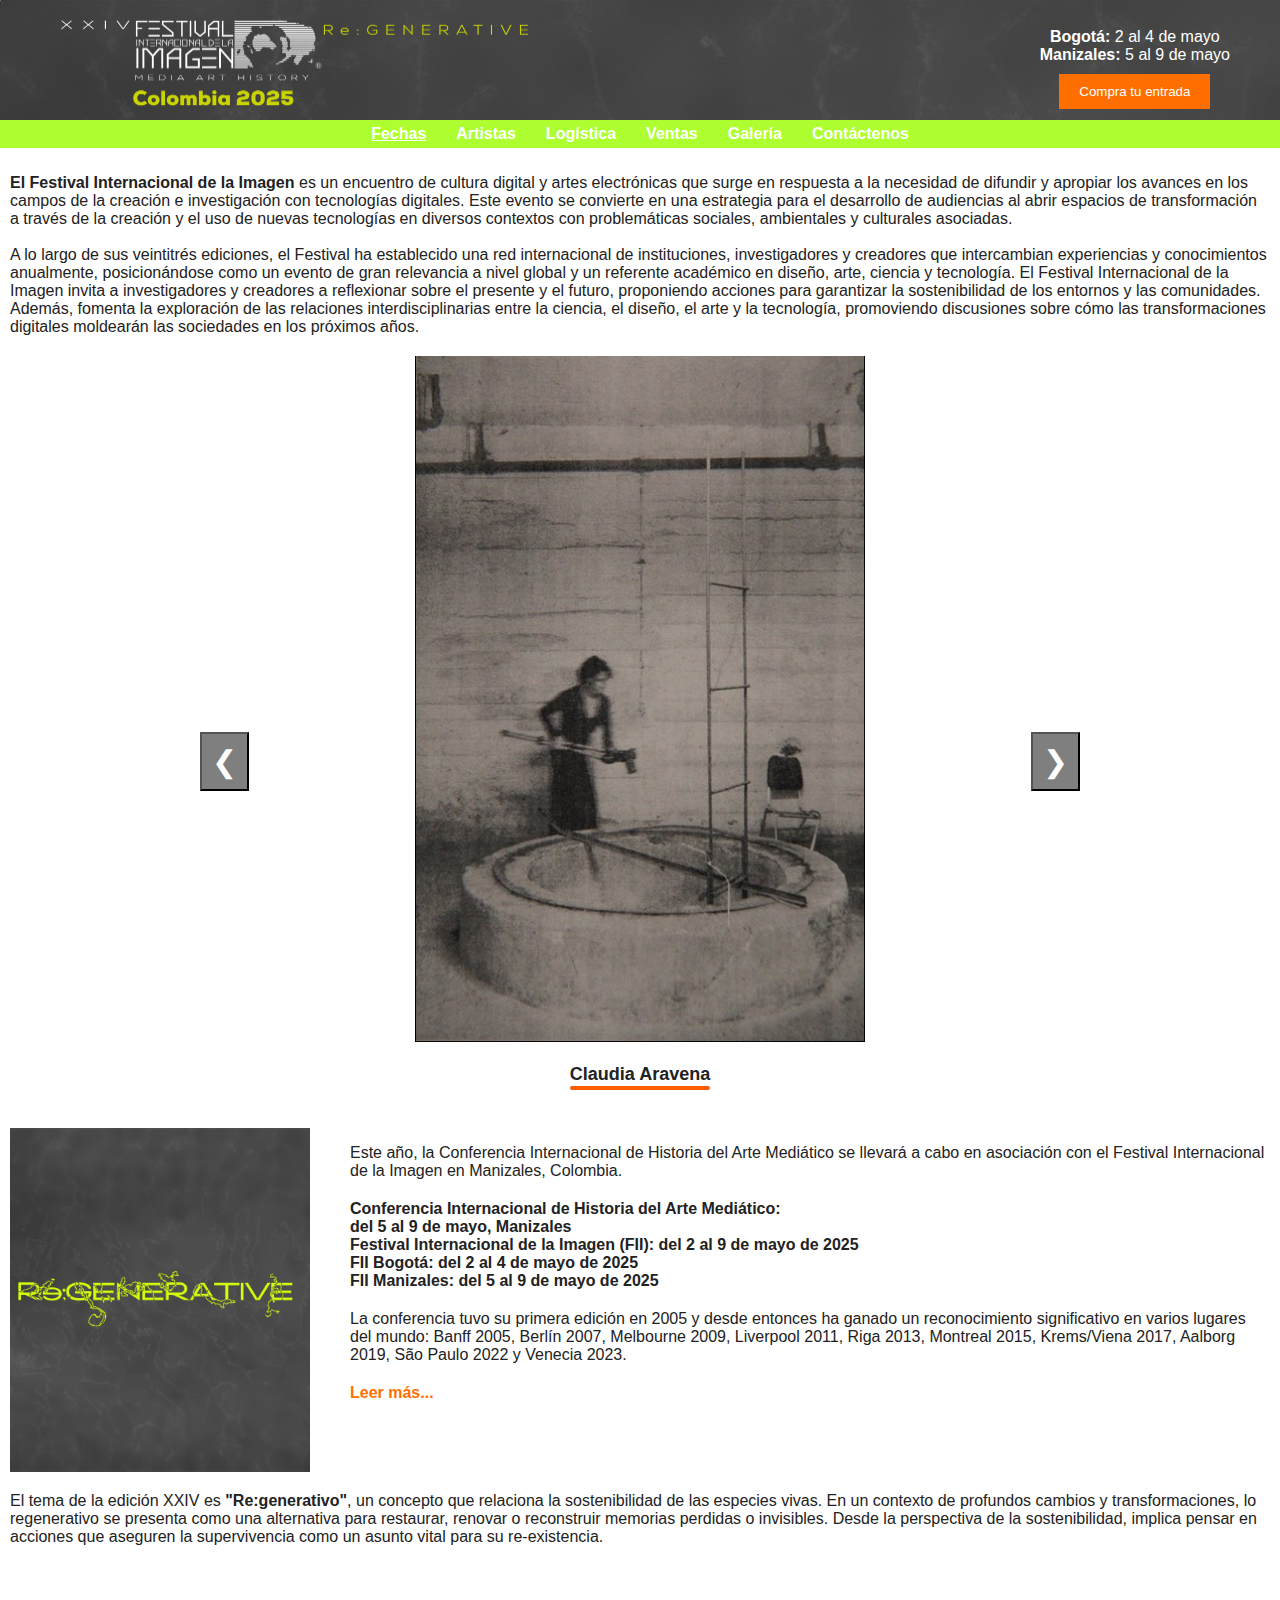
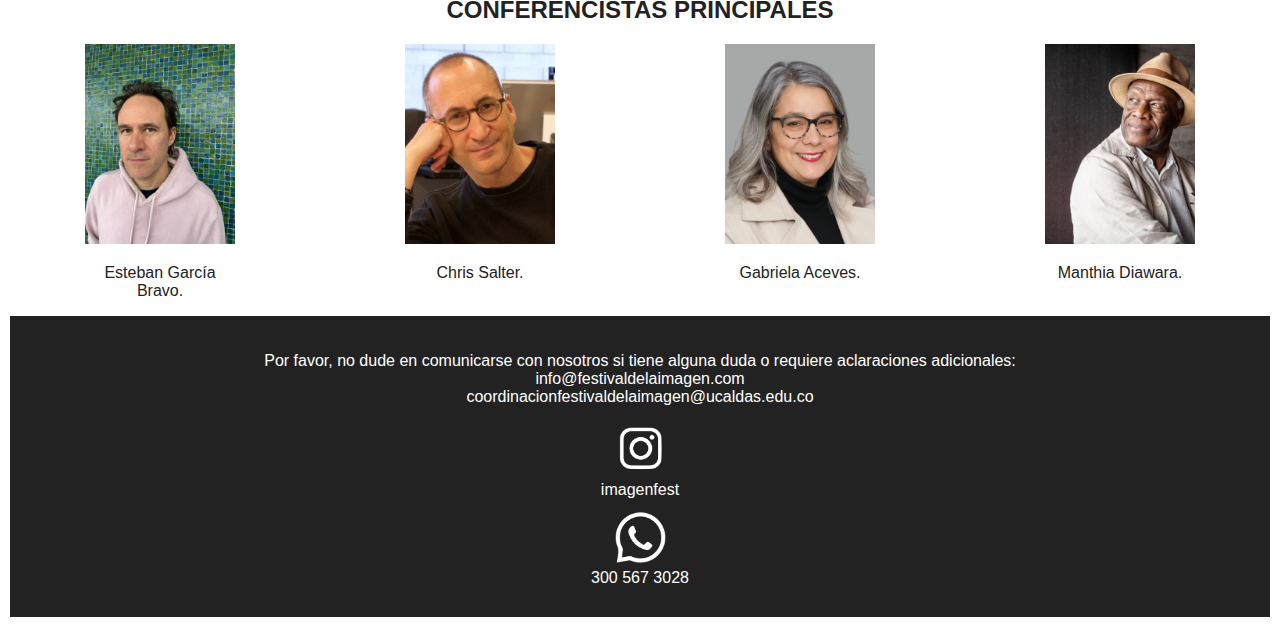
<file: index.html>
<!DOCTYPE html>
<html lang="es">
<head>
  <meta charset="UTF-8" />
  <meta name="viewport" content="width=device-width, initial-scale=1.0"/>
  <title>Festival Internacional de la Imagen 2025</title>
  <link rel="stylesheet" href="CSS/estilos.css" />
</head>

<body>
  <header class="encabezado">
    <div class="logo">
      <img src="IMAGENES/Logo-Festival-Internacional-de-la-Imagen-blanco.png" alt="Logo Festival Internacional de la Imagen" />
    </div>

    <div class="info-fechas">
      <p>
        <strong>Bogotá:</strong> 2 al 4 de mayo<br>
        <strong>Manizales:</strong> 5 al 9 de mayo
      </p>
      <button class="boton-entrada">Compra tu entrada</button>
    </div>
  </header>

  <nav class="menu">
    <ul>
      <li><a href="index.html" class="active">Fechas</a></li>
      <li><a href="file:///c%3A/Users/USUARIO/Desktop/Dise%C3%B1o%20web/Final/FESTIVAL%20DE%20LA%20IMAGEN/artistas.html">Artistas</a></li>
      <li><a href="invitados.html">Logística</a></li>
      <li><a href="expositores.html">Ventas</a></li>
      <li><a href="file:///c%3A/Users/USUARIO/Desktop/Dise%C3%B1o%20web/Final/FESTIVAL%20DE%20LA%20IMAGEN/Galeria.html">Galería</a></li>
      <li><a href="contactenos.html">Contáctenos</a></li>
    </ul>
  </nav>

  <main>
    <section class="introduccion">
      <p>
        <strong>El Festival Internacional de la Imagen</strong> es un encuentro de cultura digital y artes electrónicas que surge en respuesta a la necesidad de difundir y apropiar los avances en los campos de la creación e investigación con tecnologías digitales. Este evento se convierte en una estrategia para el desarrollo de audiencias al abrir espacios de transformación a través de la creación y el uso de nuevas tecnologías en diversos contextos con problemáticas sociales, ambientales y culturales asociadas.<br><br> 
        A lo largo de sus veintitrés ediciones, el Festival ha establecido una red internacional de instituciones, investigadores y creadores que intercambian experiencias y conocimientos anualmente, posicionándose como un evento de gran relevancia a nivel global y un referente académico en diseño, arte, ciencia y tecnología. El Festival Internacional de la Imagen invita a investigadores y creadores a reflexionar sobre el presente y el futuro, proponiendo acciones para garantizar la sostenibilidad de los entornos y las comunidades. Además, fomenta la exploración de las relaciones interdisciplinarias entre la ciencia, el diseño, el arte y la tecnología, promoviendo discusiones sobre cómo las transformaciones digitales moldearán las sociedades en los próximos años.
      </p>
    </section>

    <div class="carrusel">
      <button class="flecha izquierda">&#10094;</button>
      <div class="carrusel-interno">
        <div class="invitado"><img src="INVITADOS/claudia-aravena.jpg" alt="Invitado 1"> <br> <p class="nombre-invitado-franja">Claudia Aravena</p></div>
        <div class="invitado"><img src="INVITADOS/jorge-la-ferla.jpeg.jpg" alt="Invitado 2"> <br> <p class="nombre-invitado-franja">Jorge la Ferla</p></div>
        <div class="invitado"><img src="INVITADOS/jose-carlos-mariategui.jpg" alt="Invitado 3"> <br> <p class="nombre-invitado-franja">Jose Carlo Mariategui</p></div>
        <div class="invitado"><img src="INVITADOS/juliana-castro-duperly.jpg" alt="Invitado 4"><br> <p class="nombre-invitado-franja">Juliana Castro Duperly</p></div>
        <div class="invitado"><img src="INVITADOS/maria-ptqk.jpg" alt="Invitado 5"> <br> <p class="nombre-invitado-franja">Maria Ptqk</p></div>
        <div class="invitado"><img src="INVITADOS/Sharath.jpg" alt="Invitado 6"> <br> <p class="nombre-invitado-franja">Sharath</p></div>
      </div>
      <button class="flecha derecha">&#10095;</button>  
    </div>

    <section class="seccion-regenerativa">
      <div class="imagen-izquierda">
        <img src="IMAGENES/REGENERATIVE.jpg" alt="Regenerative">
      </div>
      <div class="texto-derecha">
        <p>
          Este año, la Conferencia Internacional de Historia del Arte Mediático se llevará a cabo en asociación con el Festival Internacional de la Imagen en Manizales, Colombia.
        </p>
        <p>
          <strong>Conferencia Internacional de Historia del Arte Mediático: <br> del 5 al 9 de mayo, Manizales</strong><br>
          <strong>Festival Internacional de la Imagen (FII): del 2 al 9 de mayo de 2025</strong><br>
          <strong>FII Bogotá: del 2 al 4 de mayo de 2025<br>FII Manizales: del 5 al 9 de mayo de 2025</strong>
        </p>
        <p>
          La conferencia tuvo su primera edición en 2005 y desde entonces ha ganado un reconocimiento significativo en varios lugares del mundo: Banff 2005, Berlín 2007, Melbourne 2009, Liverpool 2011, Riga 2013, Montreal 2015, Krems/Viena 2017, Aalborg 2019, São Paulo 2022 y Venecia 2023.
        </p>
        <a class="boton-leer" href="#">Leer más...</a>
      </div>
    </section>

    <section class="texto-regenerativo">
      <p>
        El tema de la edición XXIV es <strong>"Re:generativo"</strong>, un concepto que relaciona la sostenibilidad de las especies vivas. En un contexto de profundos cambios y transformaciones, lo regenerativo se presenta como una alternativa para restaurar, renovar o reconstruir memorias perdidas o invisibles. Desde la perspectiva de la sostenibilidad, implica pensar en acciones que aseguren la supervivencia como un asunto vital para su re-existencia.
      </p>
    </section>

    <section class="conferencistas">
      <h2>CONFERENCISTAS PRINCIPALES</h2>
      <div class="grid-personas">
        <div><img src="CONFERENCISTAS/Esteban-Garcia.jpeg" alt="Esteban García Bravo"><p>Esteban García Bravo.</p></div>
        <div><img src="CONFERENCISTAS/chrissalter.jpg" alt="Chris Salter"><p>Chris Salter.</p></div>
        <div><img src="CONFERENCISTAS/gabriela-aceves.jpg" alt="Gabriela Aceves"><p>Gabriela Aceves.</p></div>
        <div><img src="CONFERENCISTAS/Manthia-Diawara.jpg" alt="Manthia Diawara"><p>Manthia Diawara.</p></div>
      </div>
    </section>

    <footer class="pie">
      <p>Por favor, no dude en comunicarse con nosotros si tiene alguna duda o requiere aclaraciones adicionales:<br>
        info@festivaldelaimagen.com <br>
        coordinacionfestivaldelaimagen@ucaldas.edu.co
      </p>
      <div class="redes">
        <p><img src="IMAGENES/instagram.png" alt=""><br> imagenfest</p>
        <p><img src="IMAGENES/wpp.png" alt=""> <br>300 567 3028</p>
      </div>
    </footer>
  </main>

  <script>
    const carruselInterno = document.querySelector('.carrusel-interno');
    const flechaIzquierda = document.querySelector('.izquierda');
    const flechaDerecha = document.querySelector('.derecha');

    let index = 0;
    const total = document.querySelectorAll('.invitado').length;

    flechaDerecha.addEventListener('click', () => {
      if (index < total - 1) index++;
      carruselInterno.style.transform = `translateX(-${index * 100}%)`;
    });

    flechaIzquierda.addEventListener('click', () => {
      if (index > 0) index--;
      carruselInterno.style.transform = `translateX(-${index * 100}%)`;
    });
  </script>
</body>
</html>
</file>
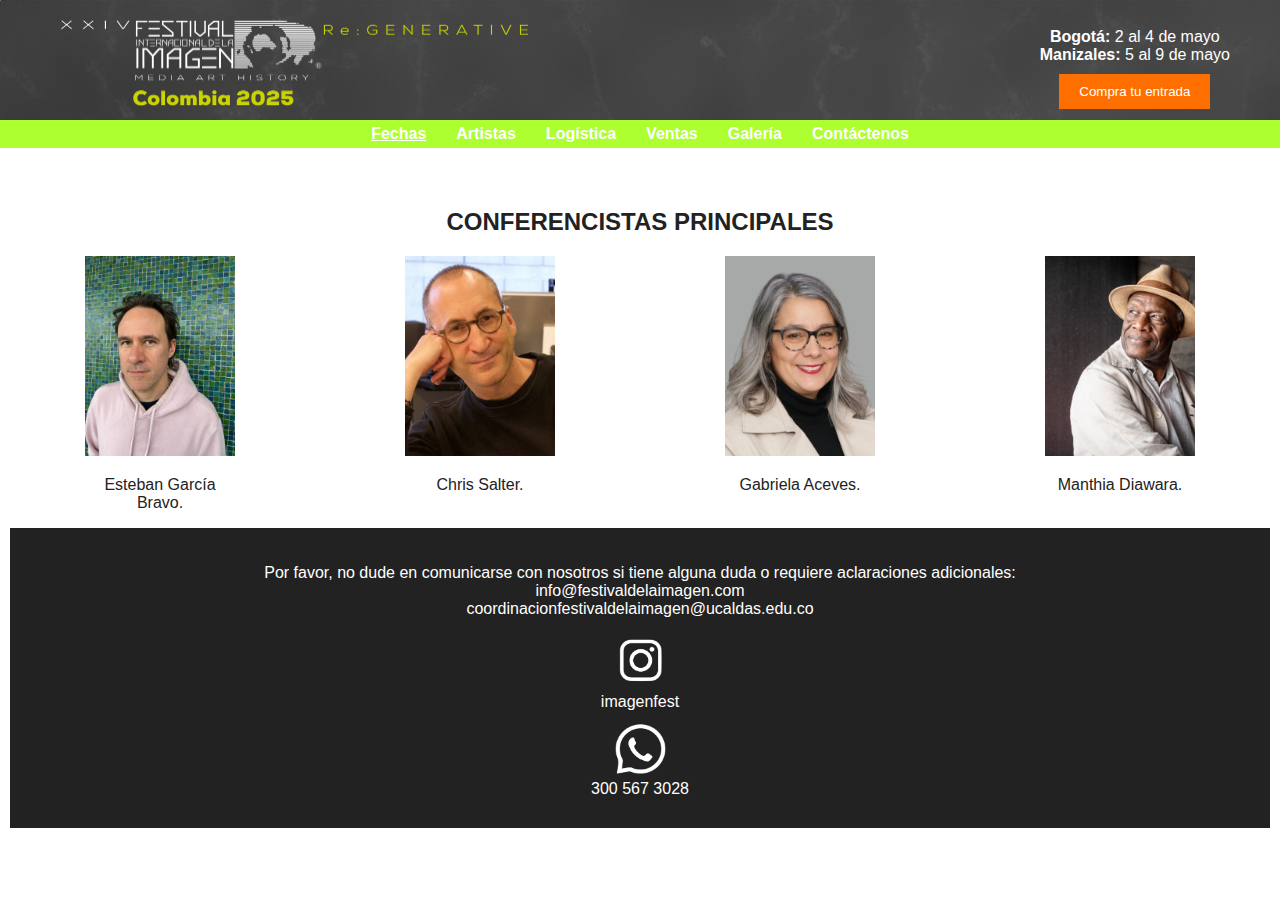
<file: artistas.html>
<!DOCTYPE html>
<html lang="es">
<head>
  <meta charset="UTF-8" />
  <meta name="viewport" content="width=device-width, initial-scale=1.0"/>
  <title>Festival Internacional de la Imagen 2025/artistas</title>
  <link rel="stylesheet" href="CSS/estilos.css" />
</head>

<body>
  <header class="encabezado">
    <div class="logo">
      <img src="IMAGENES/Logo-Festival-Internacional-de-la-Imagen-blanco.png" alt="Logo Festival Internacional de la Imagen" />
    </div>

    <div class="info-fechas">
      <p>
        <strong>Bogotá:</strong> 2 al 4 de mayo<br>
        <strong>Manizales:</strong> 5 al 9 de mayo
      </p>
      <button class="boton-entrada">Compra tu entrada</button>
    </div>
  </header>

  <nav class="menu">
    <ul>
      <li><a href="index.html" class="active">Fechas</a></li>
      <li><a href="conferencias.html">Artistas</a></li>
      <li><a href="invitados.html">Logística</a></li>
      <li><a href="expositores.html">Ventas</a></li>
      <li><a href="file:///c%3A/Users/USUARIO/Desktop/Dise%C3%B1o%20web/Final/FESTIVAL%20DE%20LA%20IMAGEN/Galeria.html">Galería</a></li>
      <li><a href="contactenos.html">Contáctenos</a></li>
    </ul>
  </nav>

  <main>
      

    <section class="conferencistas">
      <h2>CONFERENCISTAS PRINCIPALES</h2>
      <div class="grid-personas">
        <div><img src="CONFERENCISTAS/Esteban-Garcia.jpeg" alt="Esteban García Bravo"><p>Esteban García Bravo.</p></div>
        <div><img src="CONFERENCISTAS/chrissalter.jpg" alt="Chris Salter"><p>Chris Salter.</p></div>
        <div><img src="CONFERENCISTAS/gabriela-aceves.jpg" alt="Gabriela Aceves"><p>Gabriela Aceves.</p></div>
        <div><img src="CONFERENCISTAS/Manthia-Diawara.jpg" alt="Manthia Diawara"><p>Manthia Diawara.</p></div>
      </div>
    </section>

    <footer class="pie">
      <p>Por favor, no dude en comunicarse con nosotros si tiene alguna duda o requiere aclaraciones adicionales:<br>
        info@festivaldelaimagen.com <br>
        coordinacionfestivaldelaimagen@ucaldas.edu.co
      </p>
      <div class="redes">
        <p><img src="IMAGENES/instagram.png" alt=""><br> imagenfest</p>
        <p><img src="IMAGENES/wpp.png" alt=""> <br>300 567 3028</p>
      </div>
    </footer>
  </main>

</body>
</html>
</file>
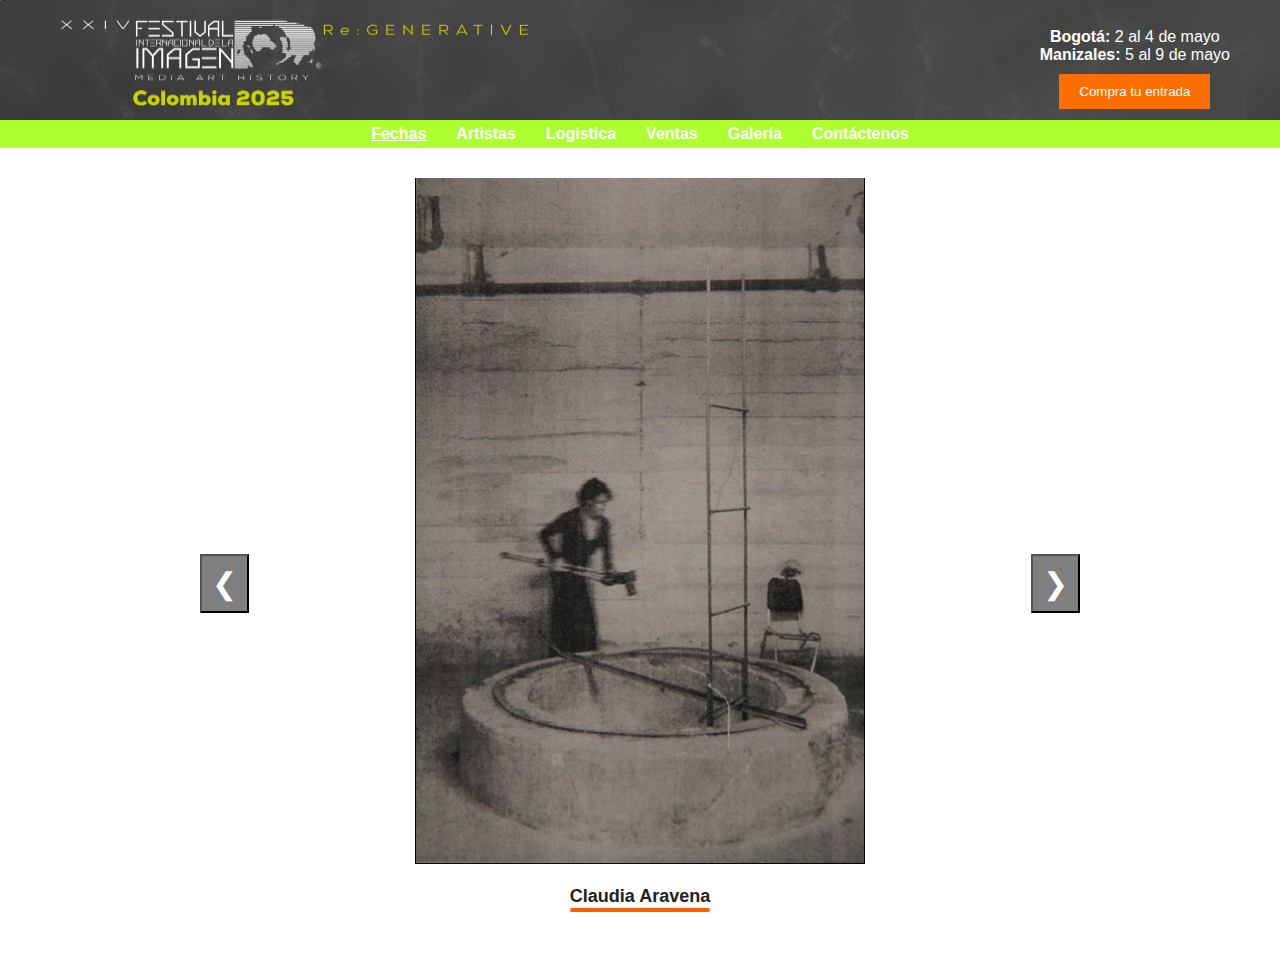
<file: Galeria.html>
<!DOCTYPE html>
<html lang="es">
<head>
  <meta charset="UTF-8" />
  <meta name="viewport" content="width=device-width, initial-scale=1.0"/>
  <title>Festival Internacional de la Imagen 2025/galeria</title>
  <link rel="stylesheet" href="CSS/estilos.css" />
</head>

<body>
  <header class="encabezado">
    <div class="logo">
      <img src="IMAGENES/Logo-Festival-Internacional-de-la-Imagen-blanco.png" alt="Logo Festival Internacional de la Imagen" />
    </div>

    <div class="info-fechas">
      <p>
        <strong>Bogotá:</strong> 2 al 4 de mayo<br>
        <strong>Manizales:</strong> 5 al 9 de mayo
      </p>
      <button class="boton-entrada">Compra tu entrada</button>
    </div>
  </header>

  <nav class="menu">
    <ul>
      <li><a href="index.html" class="active">Fechas</a></li>
      <li><a href="conferencias.html">Artistas</a></li>
      <li><a href="invitados.html">Logística</a></li>
      <li><a href="expositores.html">Ventas</a></li>
      <li><a href="talleres.html">Galería</a></li>
      <li><a href="contactenos.html">Contáctenos</a></li>
    </ul>
  </nav>

  <main>
    

    <div class="carrusel">
      <button class="flecha izquierda">&#10094;</button>
      <div class="carrusel-interno">
        <div class="invitado"><img src="INVITADOS/claudia-aravena.jpg" alt="Invitado 1"> <br> <p class="nombre-invitado-franja">Claudia Aravena</p></div>
        <div class="invitado"><img src="INVITADOS/jorge-la-ferla.jpeg.jpg" alt="Invitado 2"> <br> <p class="nombre-invitado-franja">Jorge la Ferla</p></div>
        <div class="invitado"><img src="INVITADOS/jose-carlos-mariategui.jpg" alt="Invitado 3"> <br> <p class="nombre-invitado-franja">Jose Carlo Mariategui</p></div>
        <div class="invitado"><img src="INVITADOS/juliana-castro-duperly.jpg" alt="Invitado 4"><br> <p class="nombre-invitado-franja">Juliana Castro Duperly</p></div>
        <div class="invitado"><img src="INVITADOS/maria-ptqk.jpg" alt="Invitado 5"> <br> <p class="nombre-invitado-franja">Maria Ptqk</p></div>
        <div class="invitado"><img src="INVITADOS/Sharath.jpg" alt="Invitado 6"> <br> <p class="nombre-invitado-franja">Sharath</p></div>
      </div>
      <button class="flecha derecha">&#10095;</button>  
    </div>

    
  </main>

  <script>
    const carruselInterno = document.querySelector('.carrusel-interno');
    const flechaIzquierda = document.querySelector('.izquierda');
    const flechaDerecha = document.querySelector('.derecha');

    let index = 0;
    const total = document.querySelectorAll('.invitado').length;

    flechaDerecha.addEventListener('click', () => {
      if (index < total - 1) index++;
      carruselInterno.style.transform = `translateX(-${index * 100}%)`;
    });

    flechaIzquierda.addEventListener('click', () => {
      if (index > 0) index--;
      carruselInterno.style.transform = `translateX(-${index * 100}%)`;
    });
  </script>
</body>
</html>
</file>
<file: CSS/estilos.css>
body {
  margin: 0;
  font-family: Arial, sans-serif;
  color: #222;
}


.encabezado {
  background-image: url("../IMAGENES/baground.png");
  padding: 0 10px;
  align-items: center;
  background-color: #333;

  color: white;


}

.logo img {
  width: 100%;
}

.info-fechas {
  color: white;
  text-align: center;
}

.info-fechas p {
  font-size: 16px;
  margin-bottom: 10px;
}

.boton-entrada {
  padding: 10px 20px;
  background-color: #FF6F00;
  color: white;
  border: none;
  cursor: pointer;
}


.menu {
  background-color: greenyellow;
  text-align: center;
  padding: 5px 0;

}

.menu ul {
  list-style: none;
  padding: 0;

  margin: 0%;
  padding: 0;
}

.menu li {
  display: inline;
  margin: 0 15px;
}

.menu a {
  text-decoration: none;
  color: white;
  font-size: 16px;
  font-weight: bold;
  display: block;
}

.menu a:hover,
.menu .active {
  text-decoration: underline;
}

main{
  padding: 10px;
}

.carrusel {
  position: relative;
  overflow: hidden;
  margin: 20px auto;
  width: 100%;
  max-width: 900px;
}

.carrusel-interno {
  display: flex;
  transition: transform 0.5s ease-in-out;
}

.invitado {
  width: 100%;
  flex-shrink: 0;
  text-align: center;
}

.invitado img {
  width: 50%;
  height: auto;
}

.flecha {
  position: absolute;
  top: 50%;
  background-color: rgba(0, 0, 0, 0.5);
  color: white;
  font-size: 30px;
  padding: 10px;
  cursor: pointer;
  z-index: 10;
}

.flecha.izquierda {
  left: 10px;
}

.flecha.derecha {
  right: 10px;
}




.imagen-izquierda img {
  width: 100%;
  height: auto;
}



.texto-derecha p {
  margin-bottom: 20px;
}

.boton-leer {
  color: #FF6F00;
  text-decoration: none;
  font-weight: bold;
}


.conferencistas {
  text-align: center;
  margin-top: 50px;
}

.grid-personas {
  display: grid;
  grid-template-columns: repeat(4, 1fr);
  gap: 20px;
  justify-items: center;
}

.grid-personas div {
  max-width: 150px;
}

.grid-personas img {
  width: 100%;
  height: auto;
}


.pie {
  background-color: #222;
  color: white;
  text-align: center;
  padding: 20px 0;
}

.pie .redes p {
  margin: 10px 0;

}

.redes img {
  width: 5%;

}

.nombre-invitado-franja {
  position: relative;
  font-size: 18px;
  font-weight: bold;
  display: inline-block;
  padding-bottom: 5px;
  color: #222;
}

.nombre-invitado-franja::after {
  content: '';
  position: absolute;
  width: 100%;
  height: 4px;
  background-color: #ff5e00;
  bottom: 0;
  left: 0;
  border-radius: 2px;
}

@media(min-width:768px) {

.menu ul {

  display: flex;
  justify-content: center;
 

}

}

@media(min-width:992px) {

  .logo img {
    width: 500px;
  }

  .encabezado {
    padding: 0 50px;
    display: flex;
    justify-content: space-between;
    align-items: center;
    height: 120px;
    background-size: cover;

  }
  .seccion-regenerativa {
  display: flex;
  gap: 40px;
  width: 100%;
}
.imagen-izquierda img {
  width:300px;
  height: auto;
}


}



@media(min-width:1200px) {}

@media(min-width:1600px) {}
</file>
